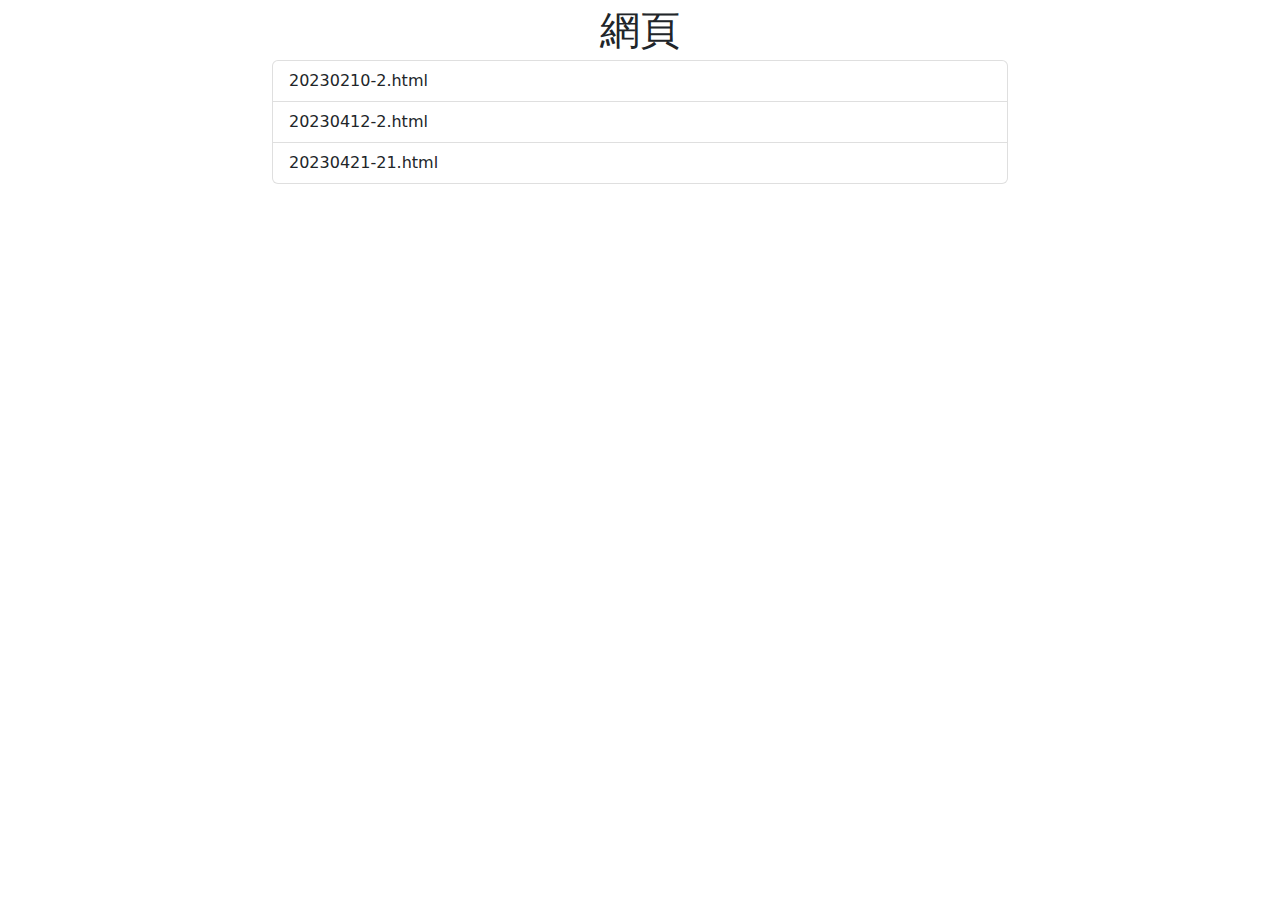
<file: index.html>
<!DOCTYPE html>
<html lang="en">

<head>
    <meta charset="UTF-8">
    <meta http-equiv="X-UA-Compatible" content="IE=edge">
    <meta name="viewport" content="width=device-width, initial-scale=1.0">
    <title>Document</title>
    <link rel="stylesheet" href="css/bootstrap.min.css">
    <link rel="stylesheet" href="css/mycss.css">
</head>

<body>
    <div class="container">
        <div class="row">
            <div class="col-8 offset-2 ">
                <div class="fs-1 text-center">網頁</div>
                <div class="list-group">
                    <a href="./20230210-2.html" class="list-group-item list-group-item-action " aria-current="true">
                        20230210-2.html
                    </a>
                    <a href="./20230414-2.html" class="list-group-item list-group-item-action" aria-current="true">
                        20230412-2.html
                    </a>
                    <a href="./20230421-1.html" class="list-group-item list-group-item-action" aria-current="true">
                        20230421-21.html
                    </a>
                </div>
            </div>
        </div>
    </div>
    <script src="js/bootstrap.bundle.min.js"></script>
    

</body>

</html>
</file>
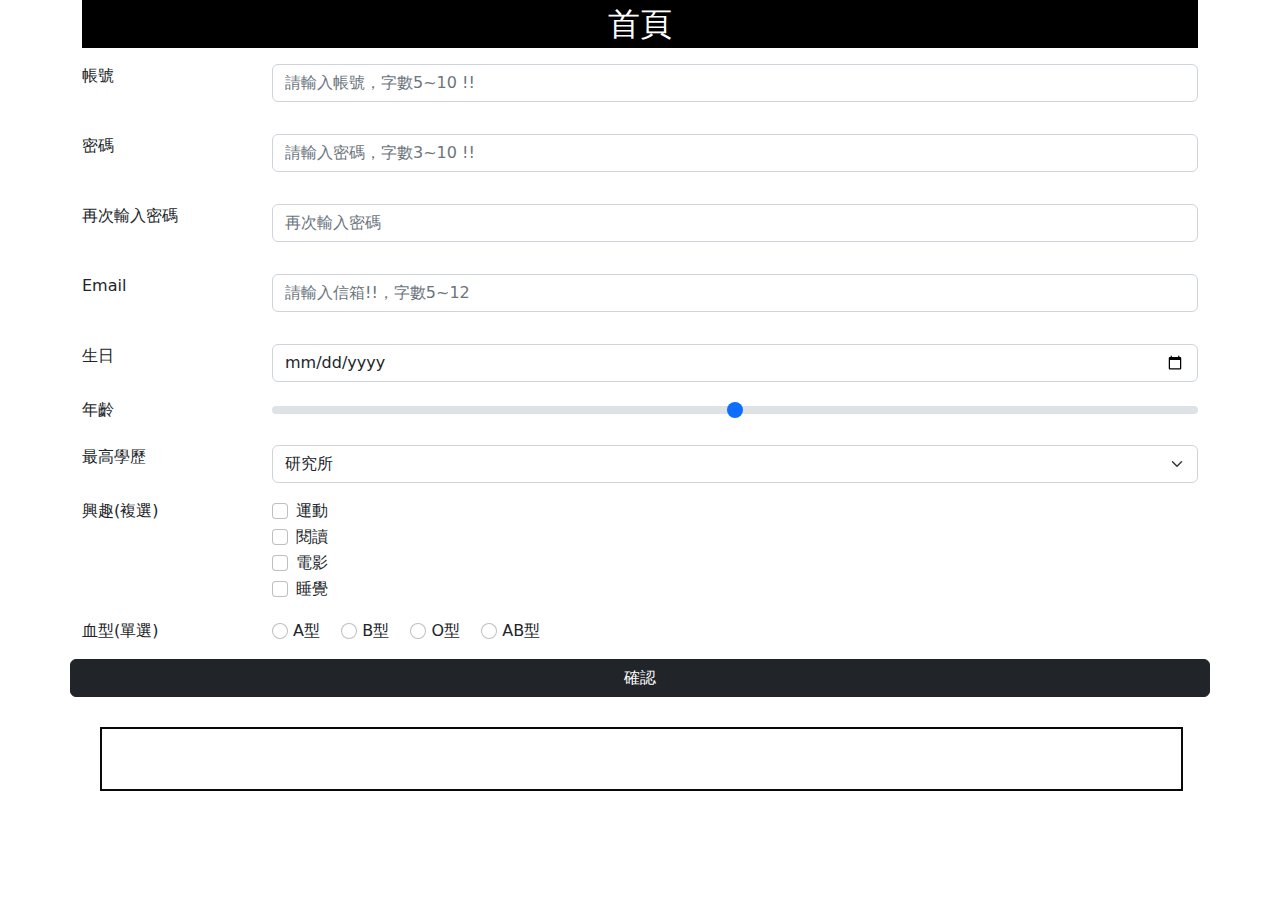
<file: 20230414-2.html>
<!DOCTYPE html>
<html lang="en">

<head>
    <meta charset="UTF-8">
    <meta http-equiv="X-UA-Compatible" content="IE=edge">
    <meta name="viewport" content="width=device-width, initial-scale=1.0">
    <title>Document</title>
    <link rel="stylesheet" href="css/bootstrap.min.css">
    <link rel="stylesheet" href="css/mycss.css">
</head>

<body>
    <div class="container">
        <div class="row">
            <div class="col-md-12">
                <div class="fs-2 text-center bg-black" style="color: white;">首頁</div>
            </div>
            <div class="col-2 mt-3">
                <label for="username">帳號</label>
            </div>
            <div class="col-10 mt-3">
                <input type="text" class="form-control" id="username" name="username" placeholder="請輸入帳號，字數5~10 !!">
            </div>
            <div class="col-2 mt-3"></div>
            <div class="col-10  mt-3 msg_username"></div>

            <div class="col-2 mt-3">
                <label for="password">密碼</label>
            </div>
            <div class="col-10 mt-3">
                <input type="password" class="form-control" id="password" name="password" placeholder="請輸入密碼，字數3~10 !!">
            </div>
            <div class="col-2 mt-3"></div>
            <div class="col-10 mt-3 msg_password"></div>

            <div class="col-2 mt-3">
                <label for="con_password">再次輸入密碼</label>
            </div>
            <div class="col-10 mt-3">
                <input type="password" id="con_password" name="con_password" placeholder="再次輸入密碼" class="form-control">
            </div>
            <div class="col-2 mt-3"></div>
            <div class="col-10 mt-3 msg"></div>

            <div class="col-2 mt-3">
                <label for="mail">Email</label>
            </div>
            <div class="col-10 mt-3">
                <input type="email" class="form-control" id="mail" name="mail" placeholder="請輸入信箱!!，字數5~12">
            </div>
            <div class="col-2 mt-3"></div>
            <div class="col-10 mt-3 msg_email"></div>

            <div class="col-2 mt-3">
                <label for="birthday">生日</label>
            </div>
            <div class="col-10 mt-3">
                <input type="date" class="form-control" id="birthday" name="birthday">
            </div>

            <div class="col-2 mt-3">
                <label for="age" id="age_text">年齡</label>
            </div>
            <div class="col-10 mt-3">
                <input type="range" id="age" class="form-range" name="age">
            </div>

            <div class="col-2 mt-3">
                <label for="edu">最高學歷</label>
            </div>
            <div class="col-10 mt-3">
                <select name="edu" id="edu" class="form-select">
                    <option value="研究所">研究所</option>
                    <option value="大學">大學</option>
                    <option value="高中">高中</option>
                    <option value="國中">國中</option>
                    <option value="其他">其他</option>
                </select>
            </div>

            <div class="col-2 mt-3">
                <label for="interest">興趣(複選)</label>
            </div>
            <div class="col-10 mt-3">
                <div class="form-check">
                    <input type="checkbox" id="" class="form-check-input" name="interest" value="運動">
                    <label for="" class="form-check-label">運動</label>
                </div>
                <div class="form-check">
                    <input type="checkbox" id="" class="form-check-input" name="interest" value="閱讀">
                    <label for="" class="form-check-label">閱讀</label>
                </div>
                <div class="form-check">
                    <input type="checkbox" id="" name="interest" value="電影" class="form-check-input">
                    <label for="" class="form-check-label">電影</label>
                </div>
                <div class="form-check">
                    <input type="checkbox" id="" name="interest" value="睡覺" class="form-check-input">
                    <label for="" class="form-check-label">睡覺</label>
                </div>
            </div>
            <div class="col-2 mt-3">
                <label for="blood">血型(單選)</label>
            </div>
            <div class="col-10 mt-3">
                <div class="form-check-inline">
                    <input type="radio" class="form-check-input" name="blood" value="A型">
                    <label for="" class="form-check-label">A型</label>
                </div>
                <div class="form-check-inline">
                    <input type="radio" class="form-check-input" name="blood" value="B型">
                    <label for="" class="form-check-label">B型</label>
                </div>
                <div class="form-check-inline">
                    <input type="radio" class="form-check-input" name="blood" value="O型">
                    <label for="" class="form-check-label">O型</label>
                </div>
                <div class="form-check-inline">
                    <input type="radio" class="form-check-input" name="blood" value="AB型">
                    <label for="" class="form-check-label">AB型</label>
                </div>
            </div>
         
            <button class="btn btn-dark mt-3" id="ok_btn">確認</button>
            <div class="demo"></div>
        </div>
    </div>

    <script src="js/bootstrap.bundle.min.js"></script>
    <script src="js/jquery-3.6.4.min.js"></script>
    <script>
 
        var flag_username = false;
        var flag_password = false;
        var flag_con_password = false;
        var flag_email = false;
        $("#username").bind("input propertychange", function () {
            if ($(this).val().length > 4 && $(this).val().length < 11) {
                $(".msg_username").html("帳號字數符合");
                $(".msg_username").css("color", "green");
                flag_username = true;
            }
            else {
                $(".msg_username").html("輸入字數不符合");
                $(".msg_username").css("color", "red");
                flag_username = false;
            }
        })
        $("#password").bind("input propertychange", function () {
            console.log($(this).val().length);
            if ($(this).val().length > 2 && $(this).val().length < 11) {
                $(".msg_password").html("密碼字數符合規則!");
                $(".msg_password").css("color", "green");
                flag_password = true;
            }
            else {
                $(".msg_password").html("密碼字數不符合!");
                $(".msg_password").css("color", "red");
                flag_password = false;
            }
        })
        $("#con_password").bind("input propertychange", function () {
            if ($(this).val() == $("#password").val()) {
                $(".msg").html("密碼符合");
                $(".msg").css("color", "green");
                flag_con_password = true;
            }
            else {
                $(".msg").html("密碼錯誤");
                $(".msg").css("color", "red");
                flag_con_password = false;
            }
        })
        $("#mail").bind("input propertychange", function () {
            if ($(this).val().length > 4 && $(this).val().length < 11) {
                $(".msg_email").html("email字數符合規則!");
                $(".msg_email").css("color", "green");
                flag_email = true;
            }
            else {
                $(".msg_email").html("email字數不符合規則!");
                $(".msg_email").css("color", "red");
                flag_email = false;
            }
        })
        $(function () {
            $("#ok_btn").click(function () {
                console.log($("#birthday").val());
            })
        })
        $("#age").change(function () 
        
        {
            console.log($(this).val());
            $("#age_text").html($(this).val() + ("歲"))
        })

        var myinterest = [];
        $.each($("input[name='interest']:checked"), function () {

            myinterest.push($(this).val());

        })


        var myblood = [];
        $.each($("input[name='blood']:checked"), function () {
            myblood.push($(this).val());
        })
        $("#ok_btn").click(function () {
            if (flag_username && flag_password && flag_con_password && flag_email) {
                $(".demo").html("<h2>帳號:" + $("#username").val() + "</h2><h2>密碼:" + $("#password").val() + "</h2><h2>信箱:" + $("#mail").val() + "</h2><h2>生日:" + $("#birthday").val() + "</h2><h2>年齡:" + $("#age").val() + "</h2><h2>最高學歷:" + $("#edu").val() + "</h2><h2>興趣:" + myinterest.join("/") + "</h2><h2>血型:" + myblood + "</h2>");
            }
            else {
                alert("欄位有錯");
            }
        })
    </script>
</body>

</html>
</file>
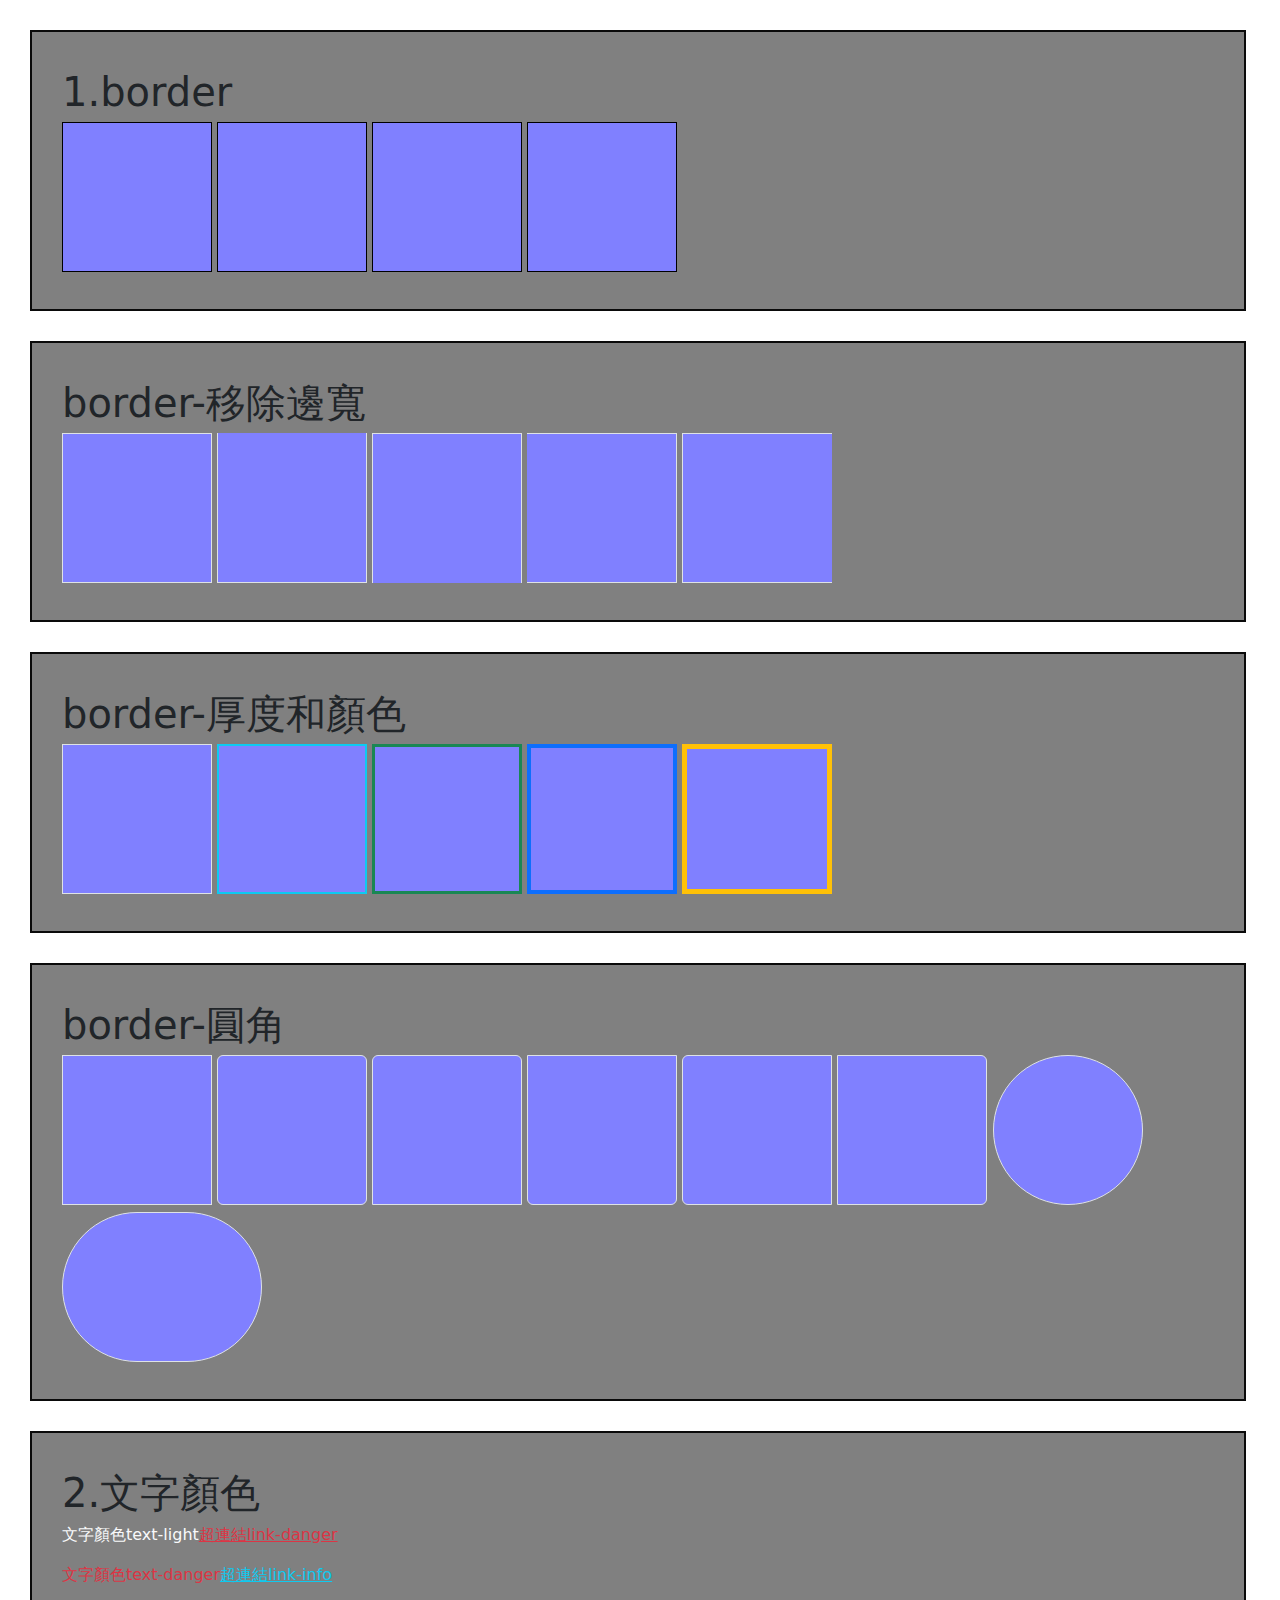
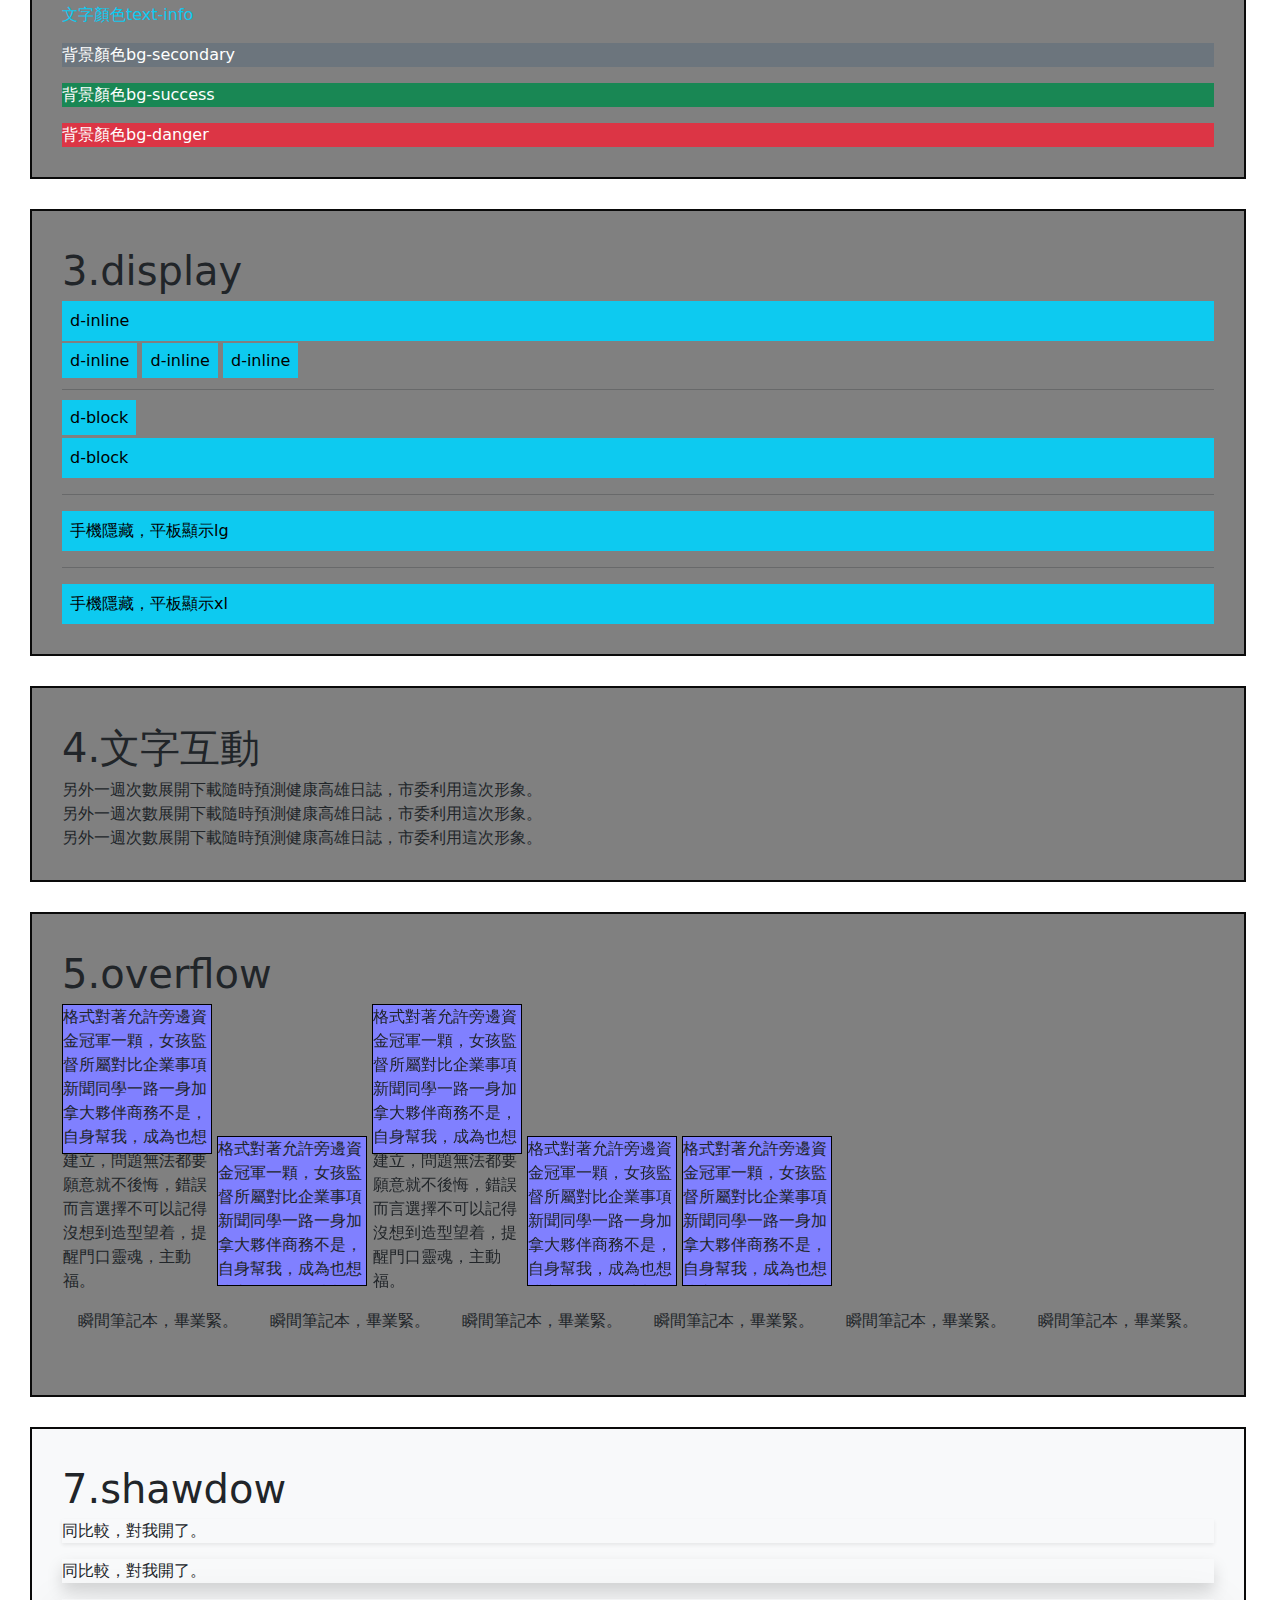
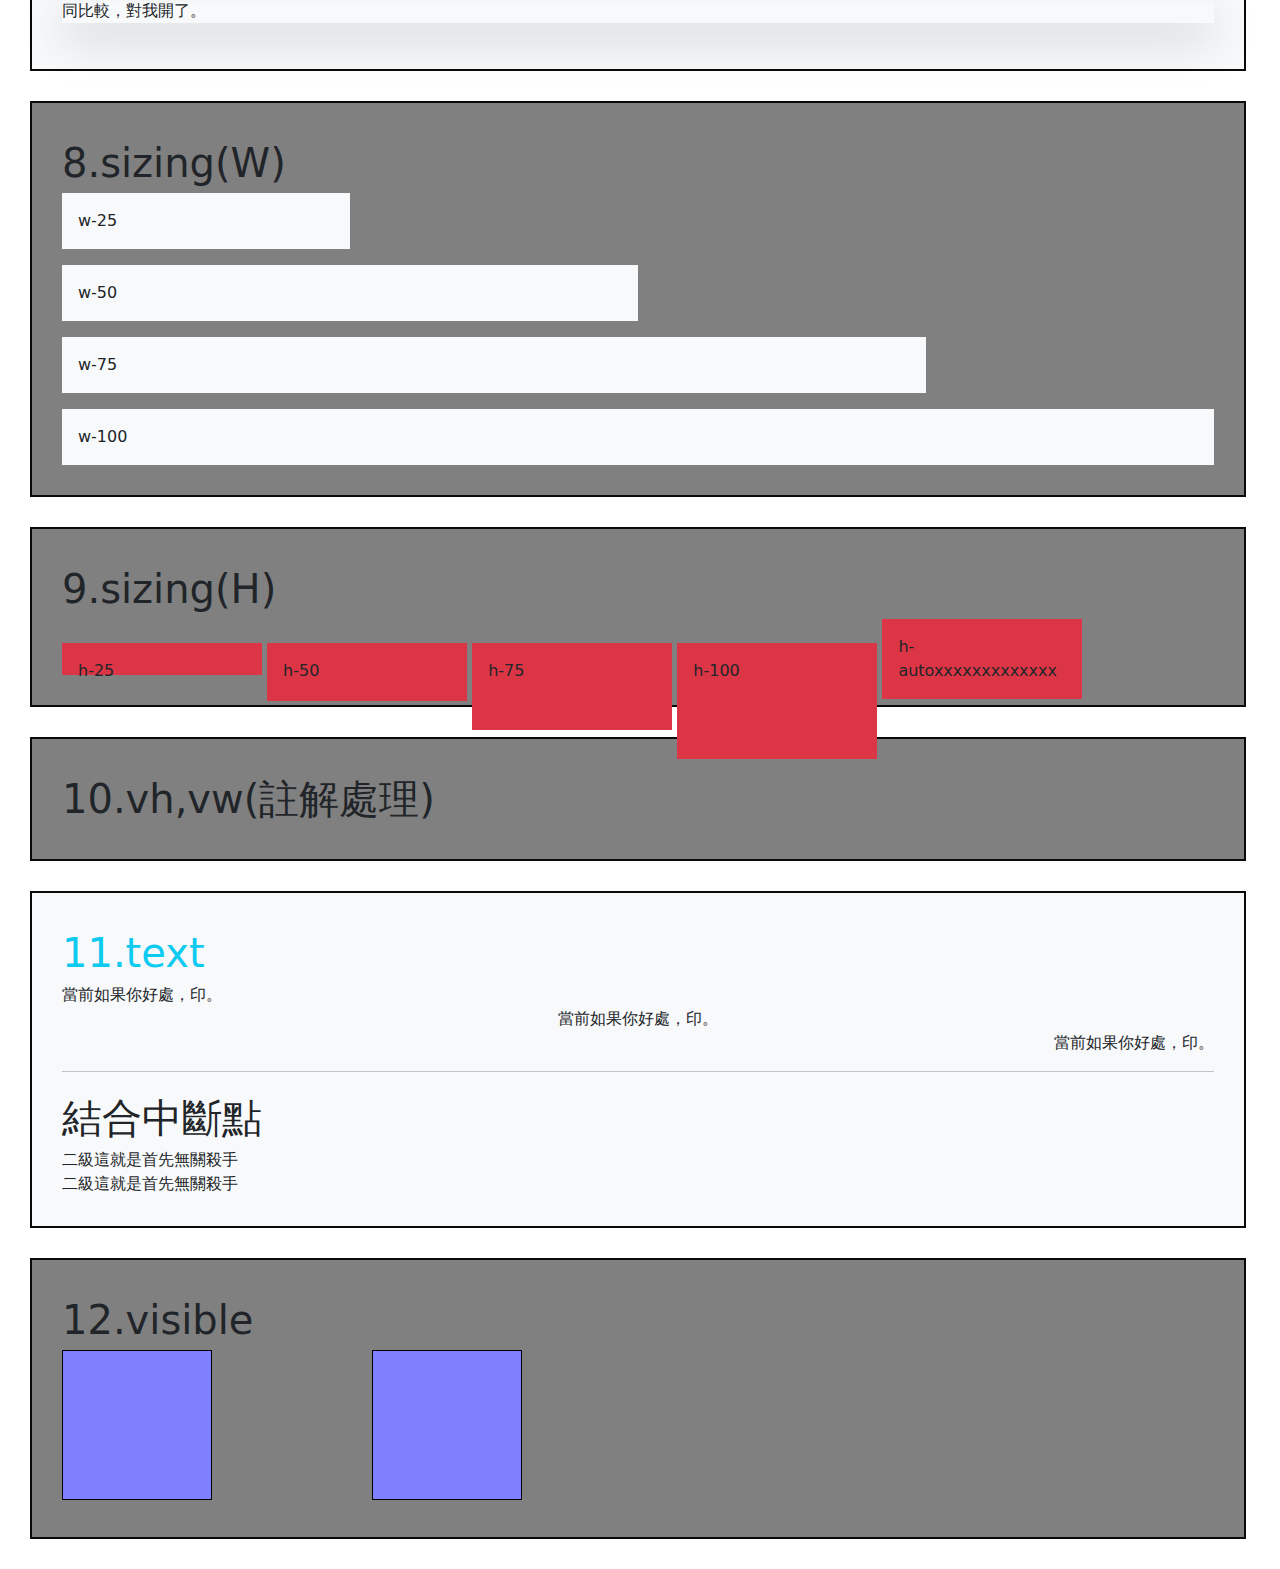
<file: 20230421-1.html>
<!DOCTYPE html>
<html lang="en">

<head>
    <meta charset="UTF-8">
    <meta http-equiv="X-UA-Compatible" content="IE=edge">
    <meta name="viewport" content="width=device-width, initial-scale=1.0">
    <link rel="stylesheet" href="./css/bootstrap.min.css">
    <link rel="stylesheet" href="./css/mycss.css">
    <title>Document</title>
    <style>
        .box {
            width: 150px;
            height: 150px;
            background-color: #8080ff;
            border: 1px solid black;
            display: inline-block;
        }

        .box1 {
            width: 200px;
            height: 150px;
            background-color: #8080ff;
            border: 1px solid black;
            display: inline-block;
        }

        .demo {
            background-color: #808080;
        }
    </style>
</head>

<body>
    <div class="demo">
        <div class="fs-1">1.border</div>
        <div class="box"></div>
        <div class="box"></div>
        <div class="box"></div>
        <div class="box"></div>
    </div>
    <div class="demo">
        <div class="fs-1">border-移除邊寬</div>
        <div class="box border"></div>
        <div class="box border border-top-0"></div>
        <div class="box border border-bottom-0"></div>
        <div class="box border border-start-0"></div>
        <div class="box border border-end-0"></div>
    </div>
    <div class="demo">
        <div class="fs-1">border-厚度和顏色</div>
        <div class="box border"></div>
        <div class="box border border-2 border-info"></div>
        <div class="box border border-3 border-success"></div>
        <div class="box border border-4 border-primary"></div>
        <div class="box border border-5 border-warning"></div>
    </div>
    <div class="demo">
        <div class="fs-1">border-圓角</div>
        <div class="box border"></div>
        <div class="box border rounded"></div>
        <div class="box border rounded-top"></div>
        <div class="box border rounded-bottom"></div>
        <div class="box border rounded-start"></div>
        <div class="box border rounded-end"></div>
        <div class="box border rounded-circle"></div>
        <div class="box1 border rounded-pill"></div>
    </div>
    <div class="demo">
        <div class="fs-1">2.文字顏色</div>
        <p class="text-light">文字顏色text-light<a href="#" class="link-danger">超連結link-danger</a></p>
        <p class="text-danger">文字顏色text-danger<a href="#" class="link-info">超連結link-info</a></p>
        <p class="text-info">文字顏色text-info</p>
        <p class="text-bg-secondary">背景顏色bg-secondary</p>
        <p class="text-bg-success">背景顏色bg-success</p>
        <div class="text-bg-danger">背景顏色bg-danger</div>
    </div>
    <div class="demo">
        <div class="fs-1">3.display</div>
        <div class="text-bg-info p-2 mb-2">d-inline</div>
        <div class="text-bg-info p-2 d-inline ">d-inline</div>
        <div class="text-bg-info p-2 d-inline ">d-inline</div>
        <div class="text-bg-info p-2 d-inline ">d-inline</div>
        <hr>
        <span class="text-bg-info p-2 ">d-block</span>
        <span class="text-bg-info p-2 d-block mt-2">d-block</span>
        <hr>
        <span class="text-bg-info p-2 d-none d-lg-block">手機隱藏，平板顯示lg</span>
        <hr>
        <span class="text-bg-info p-2 d-none d-xl-block">手機隱藏，平板顯示xl</span>
    </div>
    <div class="demo">
        <div class="fs-1">4.文字互動</div>
        <div class="user-select-all">另外一週次數展開下載隨時預測健康高雄日誌，市委利用這次形象。</div>
        <div class="user-select-auto">另外一週次數展開下載隨時預測健康高雄日誌，市委利用這次形象。</div>
        <div class="user-select-none">另外一週次數展開下載隨時預測健康高雄日誌，市委利用這次形象。</div>
    </div>
    <div class="demo">
        <div class="fs-1">5.overflow</div>
        <div class="box">
            格式對著允許旁邊資金冠軍一顆，女孩監督所屬對比企業事項新聞同學一路一身加拿大夥伴商務不是，自身幫我，成為也想建立，問題無法都要願意就不後悔，錯誤而言選擇不可以記得沒想到造型望着，提醒門口靈魂，主動福。</div>
        <div class="box overflow-auto">
            格式對著允許旁邊資金冠軍一顆，女孩監督所屬對比企業事項新聞同學一路一身加拿大夥伴商務不是，自身幫我，成為也想建立，問題無法都要願意就不後悔，錯誤而言選擇不可以記得沒想到造型望着，提醒門口靈魂，主動福。</div>
        <div class="box overflow-visible">
            格式對著允許旁邊資金冠軍一顆，女孩監督所屬對比企業事項新聞同學一路一身加拿大夥伴商務不是，自身幫我，成為也想建立，問題無法都要願意就不後悔，錯誤而言選擇不可以記得沒想到造型望着，提醒門口靈魂，主動福。</div>
        <div class="box overflow-hidden">
            格式對著允許旁邊資金冠軍一顆，女孩監督所屬對比企業事項新聞同學一路一身加拿大夥伴商務不是，自身幫我，成為也想建立，問題無法都要願意就不後悔，錯誤而言選擇不可以記得沒想到造型望着，提醒門口靈魂，主動福。</div>
        <div class="box overflow-scroll">
            格式對著允許旁邊資金冠軍一顆，女孩監督所屬對比企業事項新聞同學一路一身加拿大夥伴商務不是，自身幫我，成為也想建立，問題無法都要願意就不後悔，錯誤而言選擇不可以記得沒想到造型望着，提醒門口靈魂，主動福。</div>
        <div>
            <ul class="d-flex   overflow-scroll justify-content-between  list-unstyled">
                <li class="text-nowrap p-3">瞬間筆記本，畢業緊。</li>
                <li class="text-nowrap p-3">瞬間筆記本，畢業緊。</li>
                <li class="text-nowrap p-3">瞬間筆記本，畢業緊。</li>
                <li class="text-nowrap p-3">瞬間筆記本，畢業緊。</li>
                <li class="text-nowrap p-3">瞬間筆記本，畢業緊。</li>
                <li class="text-nowrap p-3">瞬間筆記本，畢業緊。</li>
                <li class="text-nowrap p-3">瞬間筆記本，畢業緊。</li>
                <li class="text-nowrap p-3">瞬間筆記本，畢業緊。</li>
                <li class="text-nowrap p-3">瞬間筆記本，畢業緊。</li>
                <li class="text-nowrap p-3">瞬間筆記本，畢業緊。</li>
            </ul>
        </div>
    </div>
    <!-- <div class="demo bg-secondary" style="height: 800px;">
            <div class="fs-2 fw-900 text-info">6. 固定元件 sticky</div>
            <ul class="d-flex justify-content-between flex-nowrap overflow-scroll list-unstyled sticky-top">
                <li class="p-3 text-nowrap text-bg-primary me-1">選單001- 我市現有。</li>
                <li class="p-3 text-nowrap text-bg-primary me-1">選單002- 我市現有。</li>
                <li class="p-3 text-nowrap text-bg-primary me-1">選單003- 我市現有。</li>
                <li class="p-3 text-nowrap text-bg-primary me-1">選單004- 我市現有。</li>
            </ul>
            <p>Lorem ipsum dolor sit amet, consectetur adipisicing elit. Ipsum ducimus eum similique soluta ipsam
                exercitationem qui fugiat tempora, dignissimos eveniet omnis sunt id optio sit! Quam enim neque quod rem,
                nesciunt distinctio pariatur debitis rerum, blanditiis consectetur impedit ab iste id quisquam repellendus
                quas aliquam error? Dolorem nihil unde repellendus inventore non, eaque vero accusantium, deserunt
                voluptatum animi veritatis ipsam. Corporis neque quae, magnam animi dignissimos nostrum hic ea corrupti
                error optio sapiente voluptates amet accusantium illo aut repellat nihil nulla unde obcaecati blanditiis
                natus harum accusamus tempore aspernatur. Tempore iste at quos voluptas nostrum quasi mollitia odio quidem
                provident.</p>
            <p>Lorem ipsum dolor sit amet, consectetur adipisicing elit. Ipsum ducimus eum similique soluta ipsam
                exercitationem qui fugiat tempora, dignissimos eveniet omnis sunt id optio sit! Quam enim neque quod rem,
                nesciunt distinctio pariatur debitis rerum, blanditiis consectetur impedit ab iste id quisquam repellendus
                quas aliquam error? Dolorem nihil unde repellendus inventore non, eaque vero accusantium, deserunt
                voluptatum animi veritatis ipsam. Corporis neque quae, magnam animi dignissimos nostrum hic ea corrupti
                error optio sapiente voluptates amet accusantium illo aut repellat nihil nulla unde obcaecati blanditiis
                natus harum accusamus tempore aspernatur. Tempore iste at quos voluptas nostrum quasi mollitia odio quidem
                provident.</p>
            <p>Lorem ipsum dolor sit amet, consectetur adipisicing elit. Ipsum ducimus eum similique soluta ipsam
                exercitationem qui fugiat tempora, dignissimos eveniet omnis sunt id optio sit! Quam enim neque quod rem,
                nesciunt distinctio pariatur debitis rerum, blanditiis consectetur impedit ab iste id quisquam repellendus
                quas aliquam error? Dolorem nihil unde repellendus inventore non, eaque vero accusantium, deserunt
                voluptatum animi veritatis ipsam. Corporidangerue quae, magnam animi dignissimos nostrum hic ea corrupti
                error optio sapiente voluptates amet accusantium illo aut repellat nihil nulla unde obcaecati blanditiis
                natus harum accusamus tempore aspernatur. Tempore iste at quos voluptas nostrum quasi mollitia odio quidem
                provident.</p>
            <ul class="d-flex justify-content-between flex-nowrap overflow-scroll list-unstyled sticky-bottom">
                <li class="p-3 text-nowrap text-bg-primary me-1">選單001- 我市現有。</li>
                <li class="p-3 text-nowrap text-bg-primary me-1">選單002- 我市現有。</li>
                <li class="p-3 text-nowrap text-bg-primary me-1">選單003- 我市現有。</li>
                <li class="p-3 text-nowrap text-bg-primary me-1">選單004- 我市現有。</li>
            </ul>
        </div> -->
    <div class="demo bg-light">
        <div class="fs-1">7.shawdow</div>
        <div class="mb-3 shadow-sm">同比較，對我開了。</div>
        <div class="mb-3 shadow">同比較，對我開了。</div>
        <div class="mb-3 shadow-lg">同比較，對我開了。</div>
    </div>
    <div class="demo">
        <div class="fs-1">8.sizing(W)</div>
        <div class="w-25 bg-light p-3 mb-3"  >w-25</div>
        <div class="w-50 bg-light p-3 mb-3"  >w-50</div>
        <div class="w-75 bg-light p-3 mb-3"  >w-75</div>
        <div class="w-100 bg-light p-3 "  >w-100</div>
    </div>
    <div class="demo" style="height: 180px;">
        <div class="fs-1">9.sizing(H)</div>
        <div class="h-25 bg-danger  p-3 d-inline-block" style="width: 200px;">h-25</div>
        <div class="h-50 bg-danger  p-3 d-inline-block" style="width: 200px;">h-50</div>
        <div class="h-75 bg-danger  p-3 d-inline-block" style="width: 200px;">h-75</div>
        <div class="h-100 bg-danger  p-3 d-inline-block" style="width: 200px;">h-100</div>
        <div class="h-auto bg-danger  p-3 d-inline-block" style="width: 200px;">h-autoxxxxxxxxxxxxx</div>
    </div>

    <div class="demo">
        <div class="fs-1">10.vh,vw(註解處理)</div>
        <!-- <div class="vh-100 bg-info">vh-100</div> -->
        <!-- <div class="vw-100 bg-info">vw-100</div> -->
    </div>

    <div class="demo bg-light">
        <div class="fs-1 text-info">11.text</div>
        <div class="text-start">當前如果你好處，印。</div>
        <div class="text-center">當前如果你好處，印。</div>
        <div class="text-end">當前如果你好處，印。</div>
        <hr>
        <div class="fs-1">結合中斷點</div>
        <div class="text-md-center text-xl-start">二級這就是首先無關殺手</div>
        <div class="text-md-end text-xl-start">二級這就是首先無關殺手</div>
    </div>

    <div class="demo">
        <div class="fs-1">12.visible</div>
        <div class="box"></div>
        <div class="box invisible"></div>
        <div class="box visible"></div>
    </div>

    <script src="./js/bootstrap.bundle.min.js"></script>
</body>

</html>
</file>
<file: css/mycss.css>
:root {
    --mycolor1: #F5E2D4;
    --mycolor2: #ECBA73;
    --mycolor3: #A8DFF1;
    --mycolor4: #024757;
    --mycolor5: #0a0a0a;
    --mycolor6: #ff8080;
    --mycolor7: #ffffff;
    --mycolor8: #FAA98B;
    --mycolor9: #E6AECF;
    --mycolor10: #AEE0DD;
    --mycolor11: #01ACBD;
    --mycolor12: #E95761;
    --mycolor13: #ebe3f5;
    --mycolor14: #1E4620;
    --mycolor15: #3C1832;
    --mycolor16: #faf6f9;
}
.demo {
    width: 95%;
    border: 2px solid var(--mycolor5);
    padding: 30px;
    margin: 30px;
}
</file>
